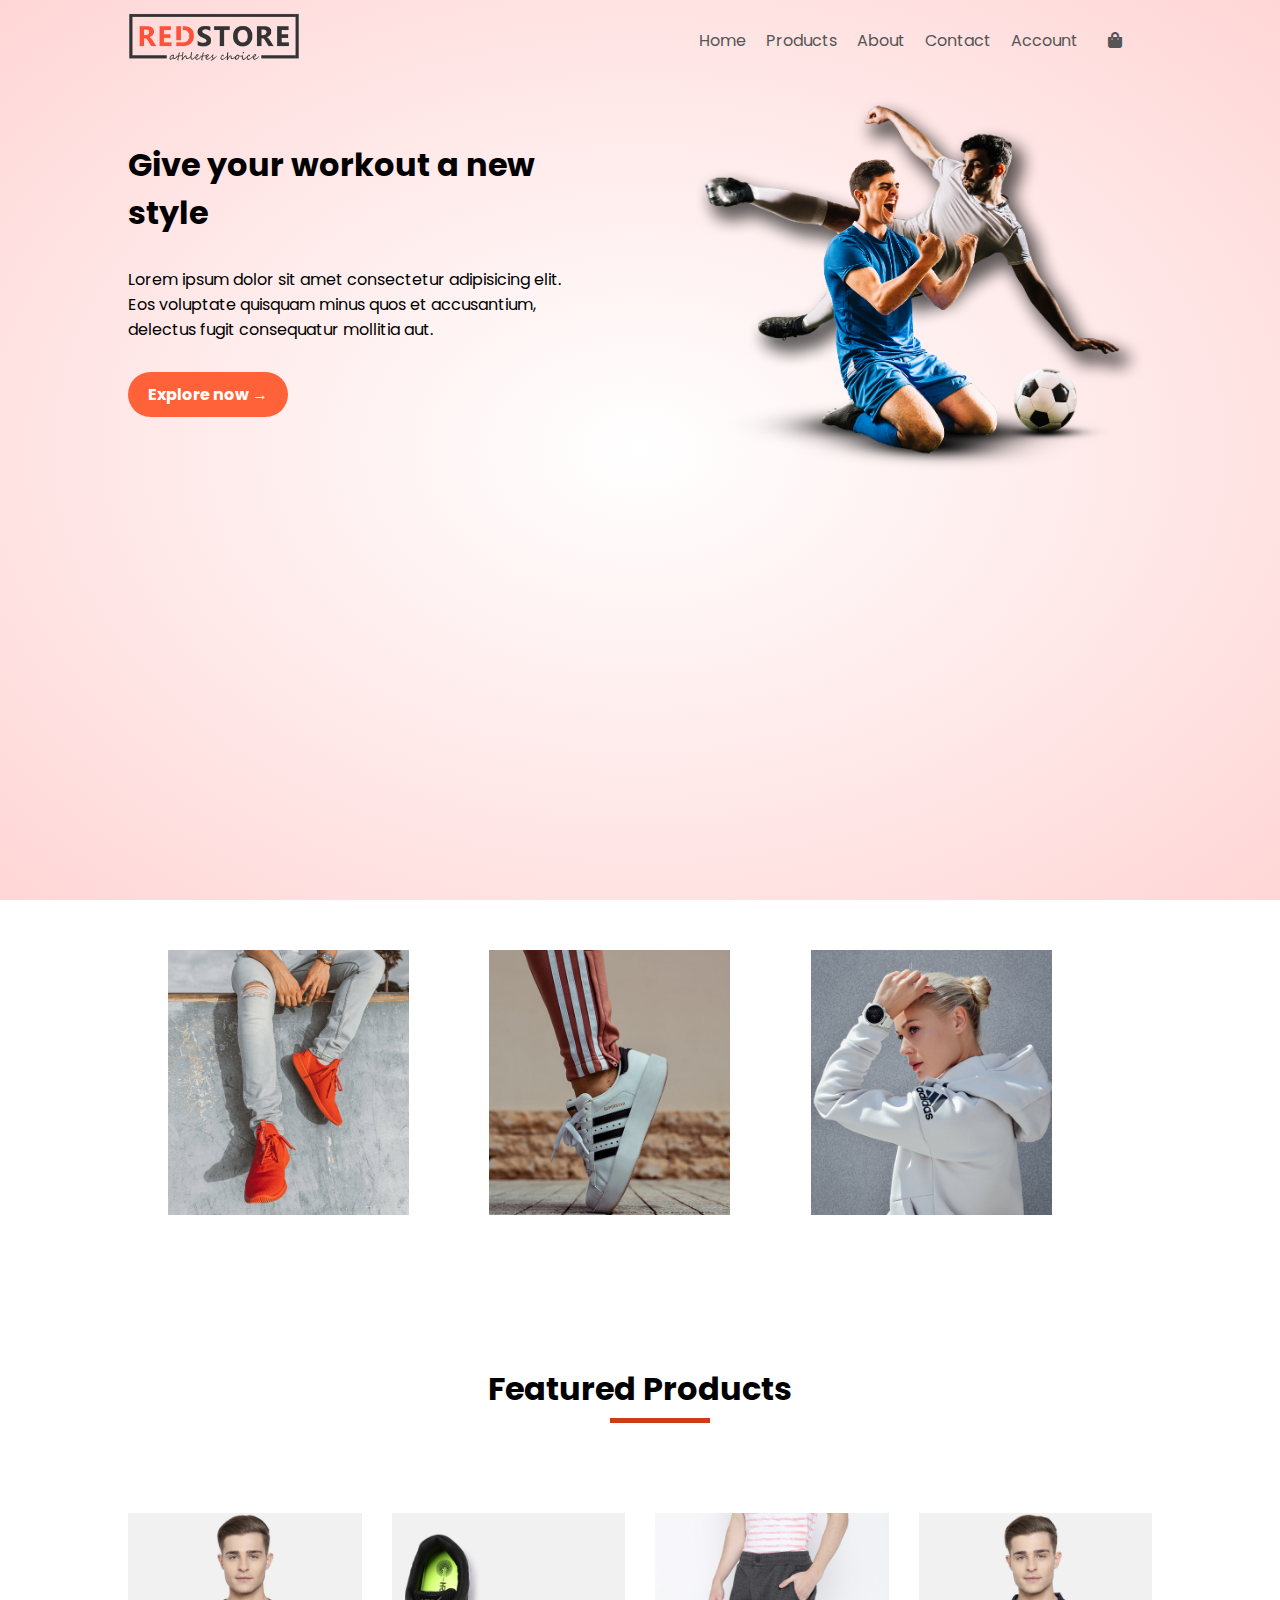
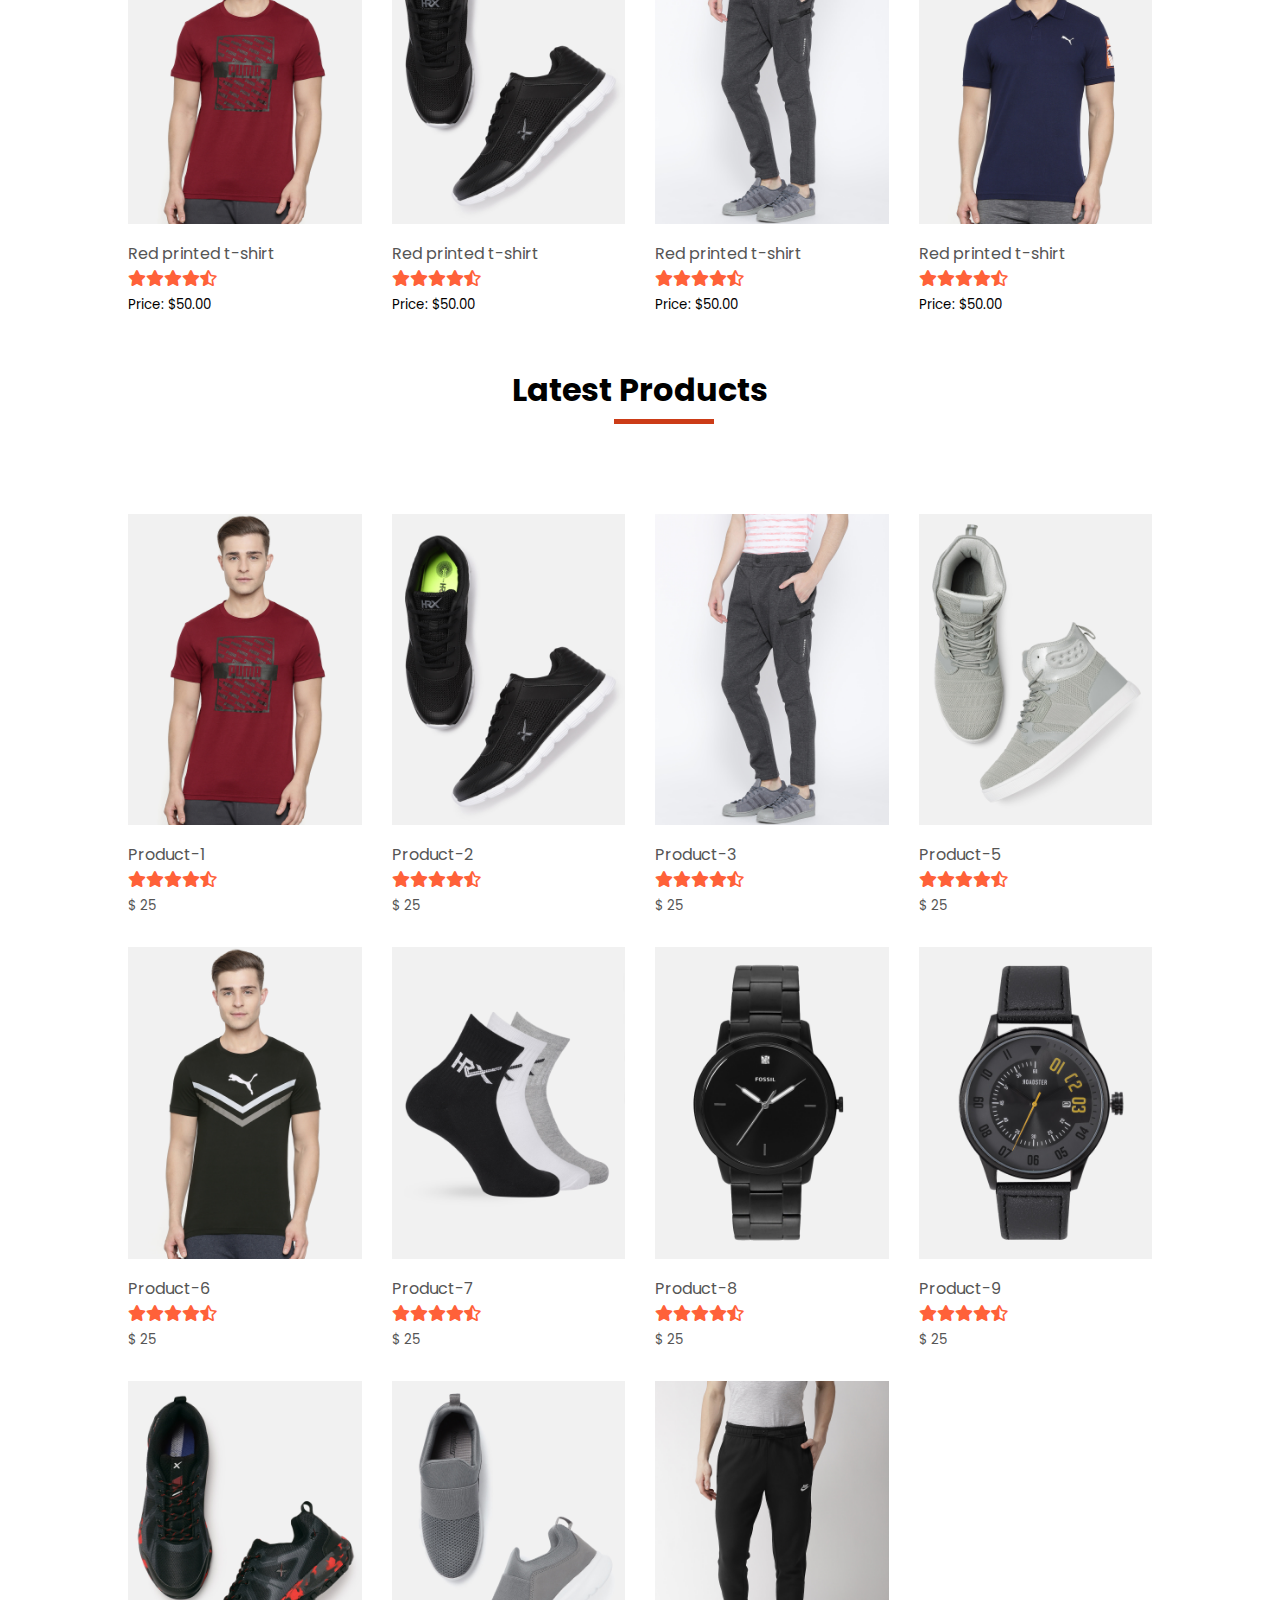
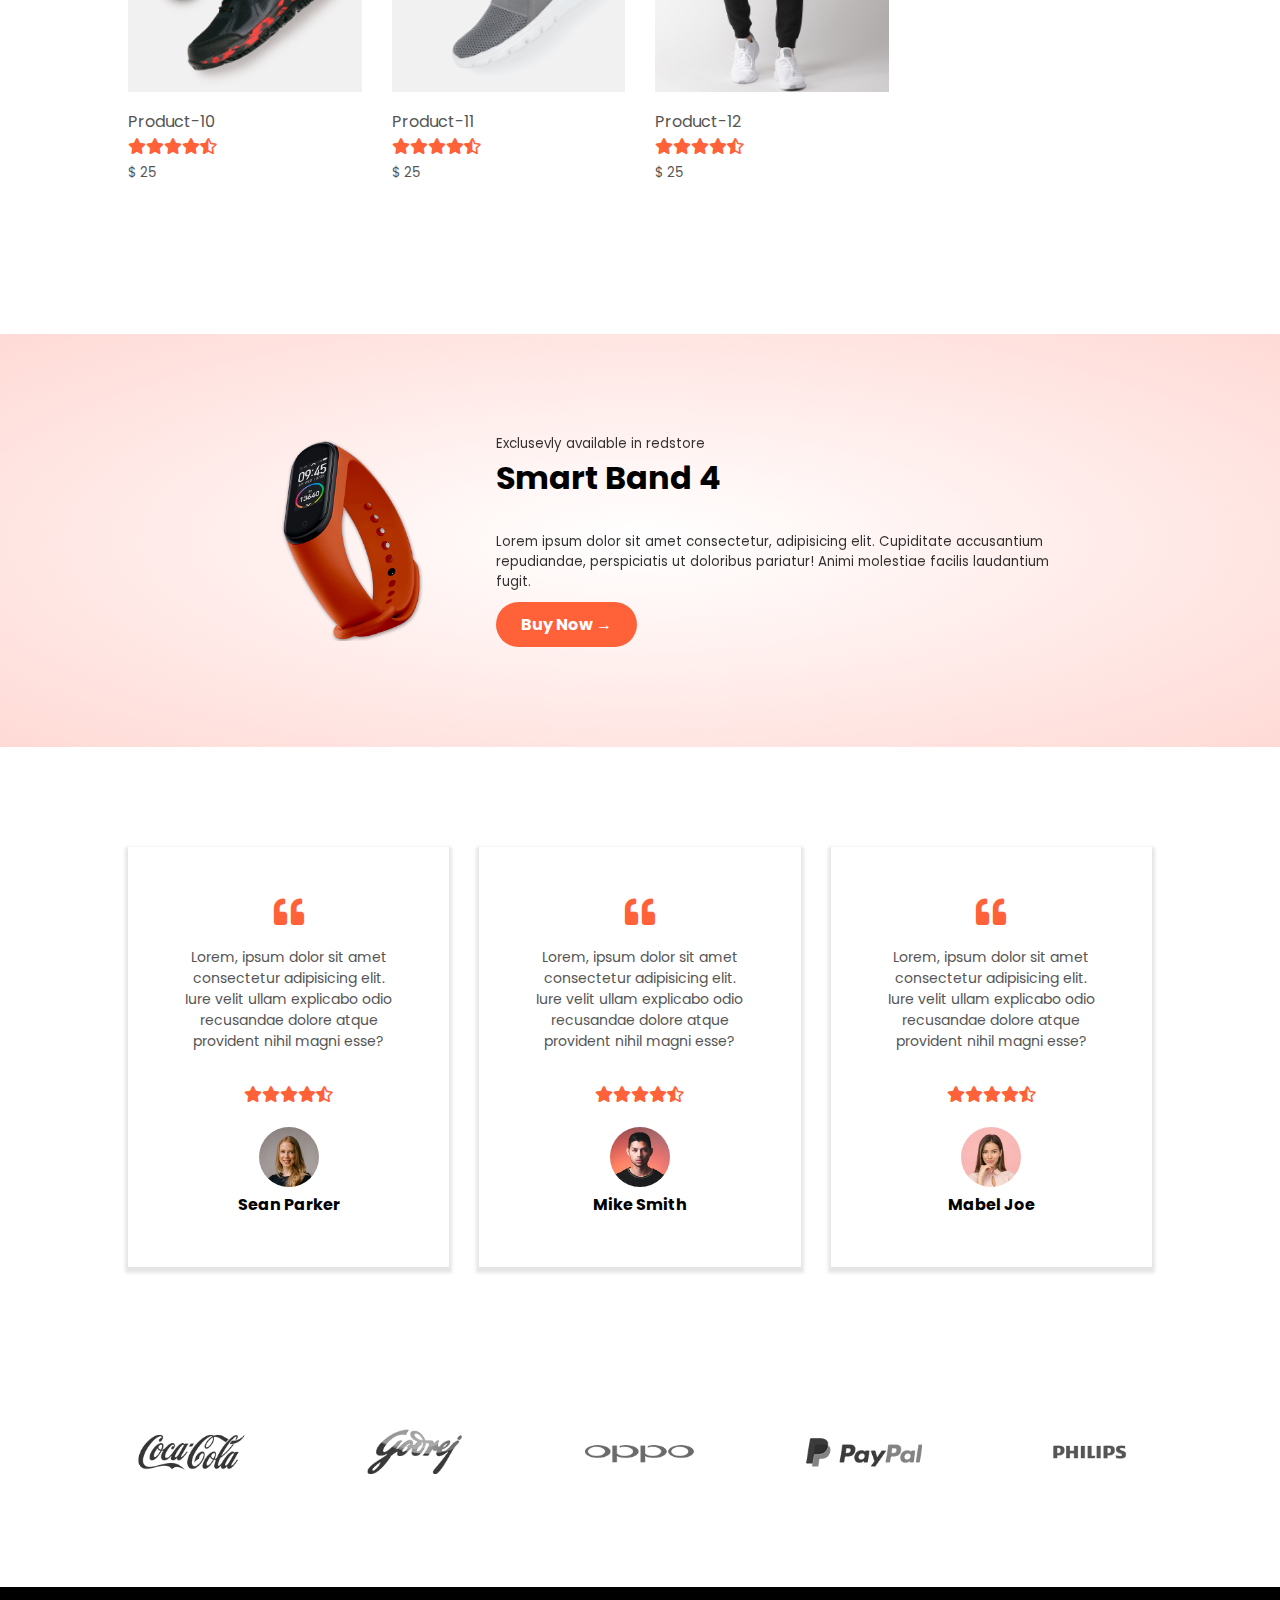
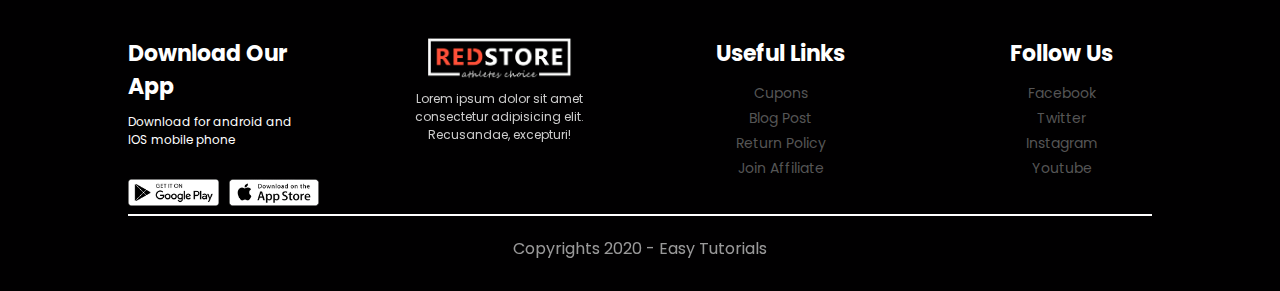
<file: index.html>
<!DOCTYPE html>
<html lang="en">
<head>
    <meta charset="UTF-8">
    <meta name="viewport" content="width=device-width, initial-scale=1.0">
    <link rel="stylesheet" href="css/all.css">
    <link rel="stylesheet" href="style.css">
    <title>E-commerce | Home</title>
</head>
<body>
    <div class="header">
        <nav>
            <div class="nav-container">
            <a href="index.html">
                <img src="images/logo.png" alt="">
            </a>
                <div class="links-container">
                    <ul>
                        <li> <a href="index.html">home</a> </li>
                        <li> <a href="products.html">products</a> </li>
                        <li> <a href="">about</a> </li>
                        <li> <a href="">contact</a> </li>
                        <li> <a href="account.html">account</a> </li>
                    </ul>
                    <a href="cart.html"><i class="fas fa-shopping-bag"></i></a>
                    <a href="#"><i class="fas fa-bars menu"></i></a>
                </div>
            </div>
        </nav>
        <div class="container">
           
            <div class="row">
                <div class="col-2">
                    <h1>Give your workout a new style</h1>
                    <p>Lorem ipsum dolor sit amet consectetur adipisicing elit. Eos voluptate quisquam minus quos et accusantium, delectus fugit consequatur mollitia aut.</p>
                    <a href="" type="button" class="btn">Explore now &#x2192;</a>
                </div>
               
                <div class="col-2">
                    <img src="images/image1.png" alt="">
                </div>
            </div>
        </div>
    </div>
    <div class="images">
        <div class="container">
            <img src="images/category-1.jpg" alt="">
            <img src="images/category-2.jpg" alt="">
            <img src="images/category-3.jpg" alt="">
        </div>
    </div>
    <div class="products">
        <h1 class="title">featured products</h1>
        <div class="row">

            <div class="col-4">
                <img src="images/product-1.jpg" alt="">
                <h4>Red printed t-shirt</h4>
                <div class="rate">
                    <i class="fas fa-star"></i><i class="fas fa-star"></i><i class="fas fa-star"></i><i class="fas fa-star"></i><i class="fas fa-star-half-alt"></i>
                </div>
                <small>Price: $50.00</small>
            </div>
            <div class="col-4">
                <img src="images/product-2.jpg" alt="">
                <h4>Red printed t-shirt</h4>
                <div class="rate">
                    <i class="fas fa-star"></i><i class="fas fa-star"></i><i class="fas fa-star"></i><i class="fas fa-star"></i><i
                        class="fas fa-star-half-alt"></i>
                </div>
                <small>Price: $50.00</small>
            </div>
            <div class="col-4">
                <img src="images/product-3.jpg" alt="">
                <h4>Red printed t-shirt</h4>
                <div class="rate">
                    <i class="fas fa-star"></i><i class="fas fa-star"></i><i class="fas fa-star"></i><i class="fas fa-star"></i><i
                        class="fas fa-star-half-alt"></i>
                </div>
                <small>Price: $50.00</small>
            </div>
            <div class="col-4">
                <img src="images/product-4.jpg" alt="">
                <h4>Red printed t-shirt</h4>
                <div class="rate">
                    <i class="fas fa-star"></i><i class="fas fa-star"></i><i class="fas fa-star"></i><i class="fas fa-star"></i><i
                        class="fas fa-star-half-alt"></i>
                </div>
                <small>Price: $50.00</small>
            </div>
        </div>
    </div>

    <div class="latest-products">
        <h1 class="title">latest products</h1>
        <div class="row">
           
        </div>
    </div>

    <div class="smart-watch">
        <div class="container">
            <div class="col-2">
                <img src="images/exclusive.png" alt="">
            </div>
            <div class="col-2">
                <small>Exclusevly available in redstore</small>
                <h1>smart band 4</h1>
                <small>Lorem ipsum dolor sit amet consectetur, adipisicing elit. Cupiditate accusantium repudiandae, perspiciatis ut doloribus pariatur! Animi molestiae facilis laudantium fugit.</small>
                <a href="#" type="button" class="btn">buy now &#x2192;</a>
            </div>
        </div>
    </div>
    <div class="testimonials">
        <div class="row">
            <div class="col-3">
                <i class="fas fa-quote-left"></i>
                <p>Lorem, ipsum dolor sit amet consectetur adipisicing elit. Iure velit ullam explicabo odio recusandae dolore atque provident nihil magni esse?</p>
                <div class="rate">
                    <i class="fas fa-star"></i><i class="fas fa-star"></i><i class="fas fa-star"></i><i class="fas fa-star"></i><i
                        class="fas fa-star-half-alt"></i>
                </div>
                <img src="images/user-1.png" alt="">
                <h4>Sean Parker</h4>
            </div>
            <div class="col-3">
                <i class="fas fa-quote-left"></i>
                <p>Lorem, ipsum dolor sit amet consectetur adipisicing elit. Iure velit ullam explicabo odio recusandae dolore atque
                    provident nihil magni esse?</p>
                <div class="rate">
                    <i class="fas fa-star"></i><i class="fas fa-star"></i><i class="fas fa-star"></i><i class="fas fa-star"></i><i
                        class="fas fa-star-half-alt"></i>
                </div>
                <img src="images/user-2.png" alt="">
                <h4>Mike Smith</h4>
            </div>
            <div class="col-3">
                <i class="fas fa-quote-left"></i>
                <p>Lorem, ipsum dolor sit amet consectetur adipisicing elit. Iure velit ullam explicabo odio recusandae dolore atque
                    provident nihil magni esse?</p>
                <div class="rate">
                    <i class="fas fa-star"></i><i class="fas fa-star"></i><i class="fas fa-star"></i><i class="fas fa-star"></i><i
                        class="fas fa-star-half-alt"></i>
                </div>
                <img src="images/user-3.png" alt="">
                <h4>Mabel Joe</h4>
            </div>
        </div>
    </div>
    <div class="supporters">
        <div class="row">
            <img src="images/logo-coca-cola.png" alt="">
            <img src="images/logo-godrej.png" alt="">
            <img src="images/logo-oppo.png" alt="">
            <img src="images/logo-paypal.png" alt="">
            <img src="images/logo-philips.png" alt="">
        </div>
    </div>
    <footer>
        <div class="row">
            <div class="col-4-footer">
                <h4>Download our app</h4>
                <p>Download for android and IOS mobile phone</p>
                <div class="img">
                    <img src="images/play-store.png" alt="">
                    <img src="images/app-store.png" alt="">
                </div>
            </div>
            <div class="col-4-footer">
                <img src="images/logo-white.png" alt="">
                <p>
                    Lorem ipsum dolor sit amet consectetur adipisicing elit. Recusandae, excepturi!
                </p>
            </div>
            <div class="col-4-footer">
                <h4>
                    useful links
                </h4>
                <ul>
                    <li><a href="#">Cupons</a></li>
                    <li><a href="#">blog post</a></li>
                    <li><a href="#">return policy</a></li>
                    <li><a href="#">join affiliate</a></li>
                </ul>
            </div>
            <div class="col-4-footer">
                <h4>follow us</h4>
                <ul>
                    <li><a href="#">Facebook</a></li>
                    <li><a href="#">twitter</a></li>
                    <li><a href="#">instagram</a></li>
                    <li><a href="#">youtube</a></li>

                </ul>
            </div>
        </div>
        <p class="rights">copyrights 2020 - easy tutorials </p>
    </footer>
    <script src="jquery-3.5.1.min.js"></script>
    <script src="script.js"></script>
    

</body>
</html>
</file>
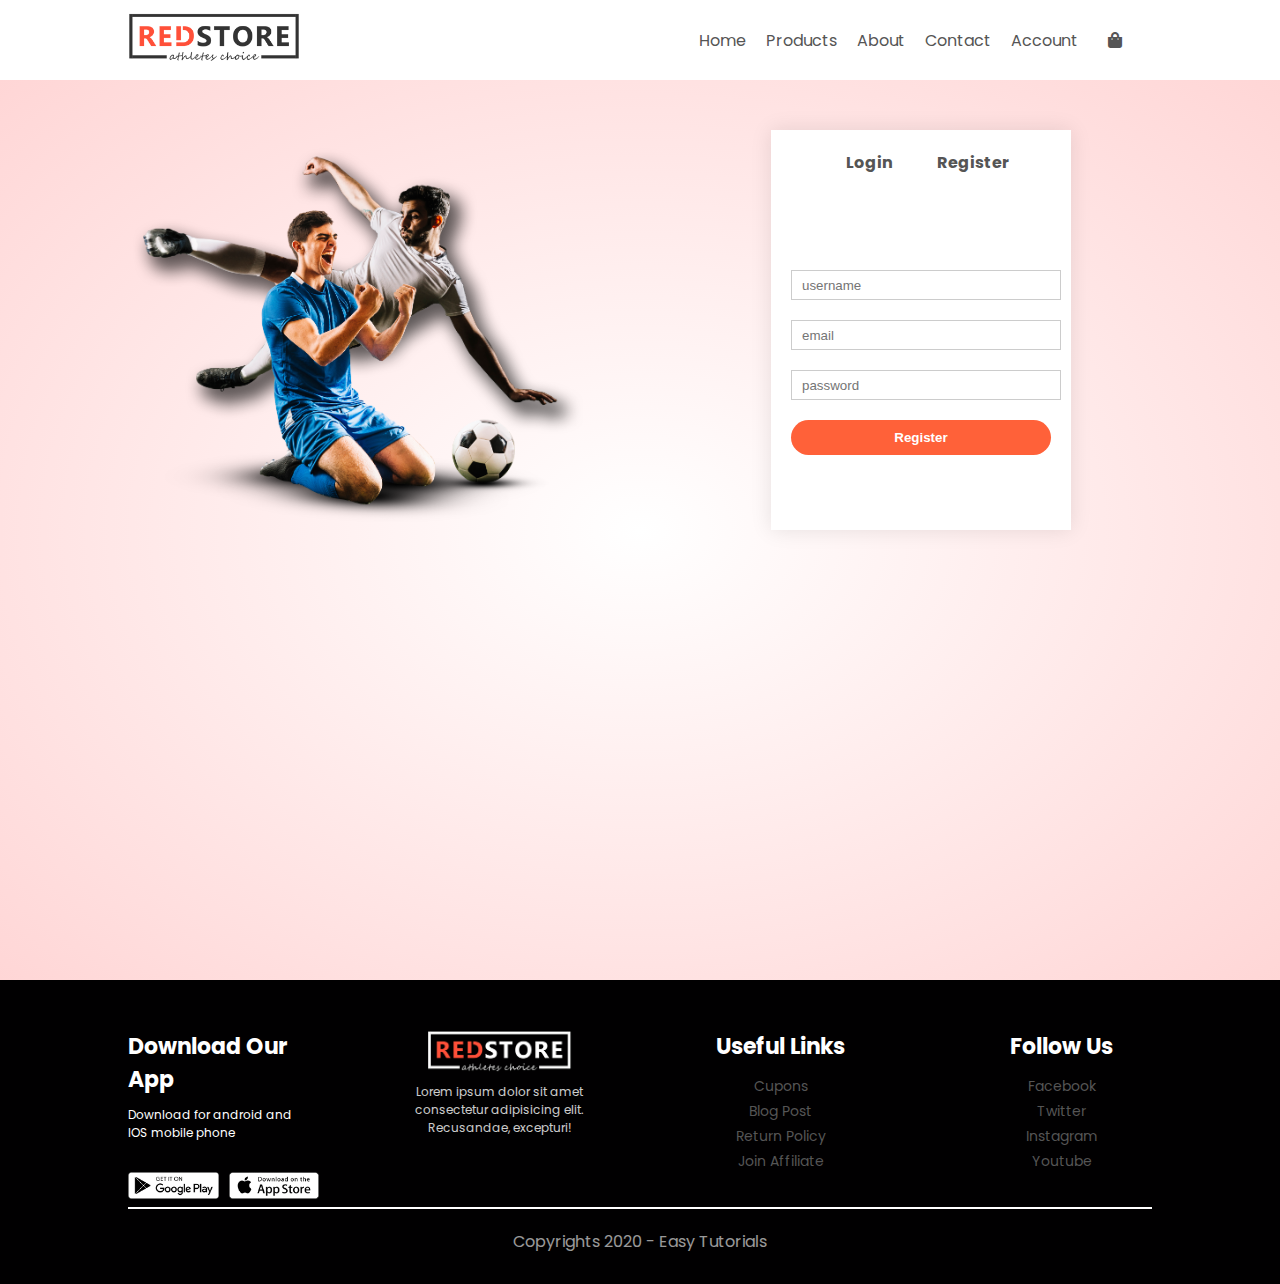
<file: account.html>
<!DOCTYPE html>
<html lang="en">

<head>
    <meta charset="UTF-8">
    <meta name="viewport" content="width=device-width, initial-scale=1.0">
    <link rel="stylesheet" href="css/all.css">
    <link rel="stylesheet" href="style.css">
    <title>E-commerce | Home</title>
</head>

<body>

    <nav>
        <div class="nav-container">
            <a href="index.html">
            <img src="images/logo.png" alt="">
            </a>
            <div class="links-container">
                <ul>
                    <li> <a href="index.html">home</a> </li>
                    <li> <a href="products.html">products</a> </li>
                    <li> <a href="">about</a> </li>
                    <li> <a href="">contact</a> </li>
                    <li> <a href="account.html">account</a> </li>
                </ul>
                <a href="cart.html"><i class="fas fa-shopping-bag"></i></a>
                <a href="#"><i class="fas fa-bars menu"></i></a>
            </div>
        </div>
    </nav>

<div class="account-page">
    <div class="container">
        <div class="row">
            <div class="col-2">
                <img src="images/image1.png">
            </div>
            <div class="col-2">
                <div class="form-container">
                    <div class="form-btn">
                        <span id="login-btn">Login</span>
                        <span id="register-btn">Register</span>
                    </div>
                    <form id="login">
                        <input type="text" placeholder="username">
                        <input type="password" placeholder="password">
                        <button type="submit" class="btn">Login</button>
                        <a href="#">forgot password</a>
                    </form>
                    <form id="register">
                        <input type="text" placeholder="username">
                        <input type="email" placeholder="email">
                        <input type="password" placeholder="password">
                        <button type="submit" class="btn">Register</button>
                    </form>
                </div>
            </div>
        </div>
    </div>
</div>



    <footer>
        <div class="row">
            <div class="col-4-footer">
                <h4>Download our app</h4>
                <p>Download for android and IOS mobile phone</p>
                <div class="img">
                    <img src="images/play-store.png" alt="">
                    <img src="images/app-store.png" alt="">
                </div>
            </div>
            <div class="col-4-footer">
                <img src="images/logo-white.png" alt="">
                <p>
                    Lorem ipsum dolor sit amet consectetur adipisicing elit. Recusandae, excepturi!
                </p>
            </div>
            <div class="col-4-footer">
                <h4>
                    useful links
                </h4>
                <ul>
                    <li><a href="#">Cupons</a></li>
                    <li><a href="#">blog post</a></li>
                    <li><a href="#">return policy</a></li>
                    <li><a href="#">join affiliate</a></li>
                </ul>
            </div>
            <div class="col-4-footer">
                <h4>follow us</h4>
                <ul>
                    <li><a href="#">Facebook</a></li>
                    <li><a href="#">twitter</a></li>
                    <li><a href="#">instagram</a></li>
                    <li><a href="#">youtube</a></li>

                </ul>
            </div>
        </div>
        <p class="rights">copyrights 2020 - easy tutorials </p>
    </footer>
    <script src="jquery-3.5.1.min.js"></script>
    <script src="script-3.js"></script>
    <script src="script.js"></script>

</body>
</file>
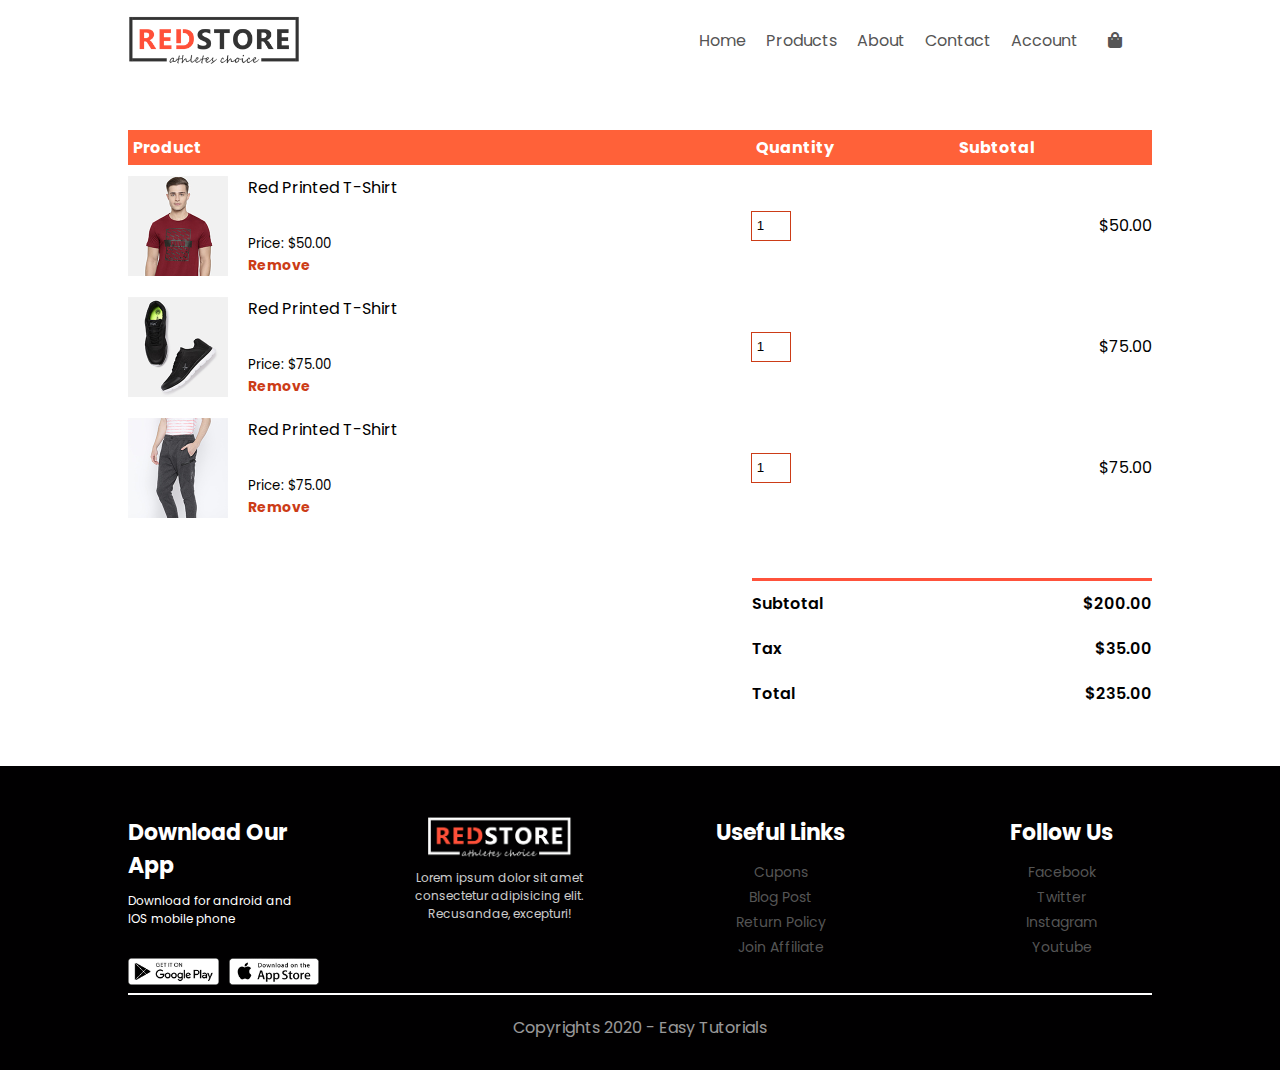
<file: cart.html>
<!DOCTYPE html>
<html lang="en">

<head>
    <meta charset="UTF-8">
    <meta name="viewport" content="width=device-width, initial-scale=1.0">
    <link rel="stylesheet" href="css/all.css">
    <link rel="stylesheet" href="style.css">
    <title>E-commerce | Home</title>
</head>

<body>
    
<nav>
    <div class="nav-container">
        <img src="images/logo.png" alt="">
        <div class="links-container">
            <ul>
                <li> <a href="index.html">home</a> </li>
                <li> <a href="products.html">products</a> </li>
                <li> <a href="">about</a> </li>
                <li> <a href="">contact</a> </li>
                <li> <a href="account.html">account</a> </li>
            </ul>
            <a href="cart.html"><i class="fas fa-shopping-bag"></i></a>
            <a href="#"><i class="fas fa-bars menu"></i></a>
        </div>
    </div>
</nav>

    <div class="table-container">

   
        <table>
            <tr>
                <th>product</th>
                <th>quantity</th>
                <th>subtotal</th>
            </tr>
            <tr>
                <td>
                    <div class="product-info">
                        <img src="images/buy-1.jpg" alt="">
                        <div>
                            <p>red printed t-shirt</p>
                            <small>price: $50.00</small>
                            <a href="#">remove</a>
                        </div>
                    </div>
                </td>
                <td> <input type="number" value="1" min="1"> </td>
                <td>$50.00</td>
            </tr>
            <tr>
                <td>
                    <div class="product-info">
                        <img src="images/buy-2.jpg" alt="">
                        <div>
                            <p>red printed t-shirt</p>
                            <small>price: $75.00</small>
                            <a href="#">remove</a>
                        </div>
                    </div>
                </td>
                <td> <input type="number" value="1" min="1"> </td>
                <td>$75.00</td>
            </tr>
            <tr>
                <td>
                    <div class="product-info">
                        <img src="images/buy-3.jpg" alt="">
                        <div>
                            <p>red printed t-shirt</p>
                            <small>price: $75.00</small>
                            <a href="#">remove</a>
                        </div>
                    </div>
                </td>
                <td> <input type="number" value="1" min="1"> </td>
                <td>$75.00</td>
            </tr>
        </table>
    </div>
    <div class="table-price">
        <table>
            <tr>
                <td>Subtotal</td>
                <td>$200.00</td>
            </tr>
            <tr>
                <td>tax</td>
                <td>$35.00</td>
            </tr>
            <tr>
                <td>Total</td>
                <td>$235.00</td>
            </tr>
        </table>
    </div>

        <footer>
            <div class="row">
                <div class="col-4-footer">
                    <h4>Download our app</h4>
                    <p>Download for android and IOS mobile phone</p>
                    <div class="img">
                        <img src="images/play-store.png" alt="">
                        <img src="images/app-store.png" alt="">
                    </div>
                </div>
                <div class="col-4-footer">
                    <img src="images/logo-white.png" alt="">
                    <p>
                        Lorem ipsum dolor sit amet consectetur adipisicing elit. Recusandae, excepturi!
                    </p>
                </div>
                <div class="col-4-footer">
                    <h4>
                        useful links
                    </h4>
                    <ul>
                        <li><a href="#">Cupons</a></li>
                        <li><a href="#">blog post</a></li>
                        <li><a href="#">return policy</a></li>
                        <li><a href="#">join affiliate</a></li>
                    </ul>
                </div>
                <div class="col-4-footer">
                    <h4>follow us</h4>
                    <ul>
                        <li><a href="#">Facebook</a></li>
                        <li><a href="#">twitter</a></li>
                        <li><a href="#">instagram</a></li>
                        <li><a href="#">youtube</a></li>

                    </ul>
                </div>
            </div>
            <p class="rights">copyrights 2020 - easy tutorials </p>
        </footer>
        <script src="jquery-3.5.1.min.js"></script>
        <script src="script-2.js"></script>
</body>
</file>
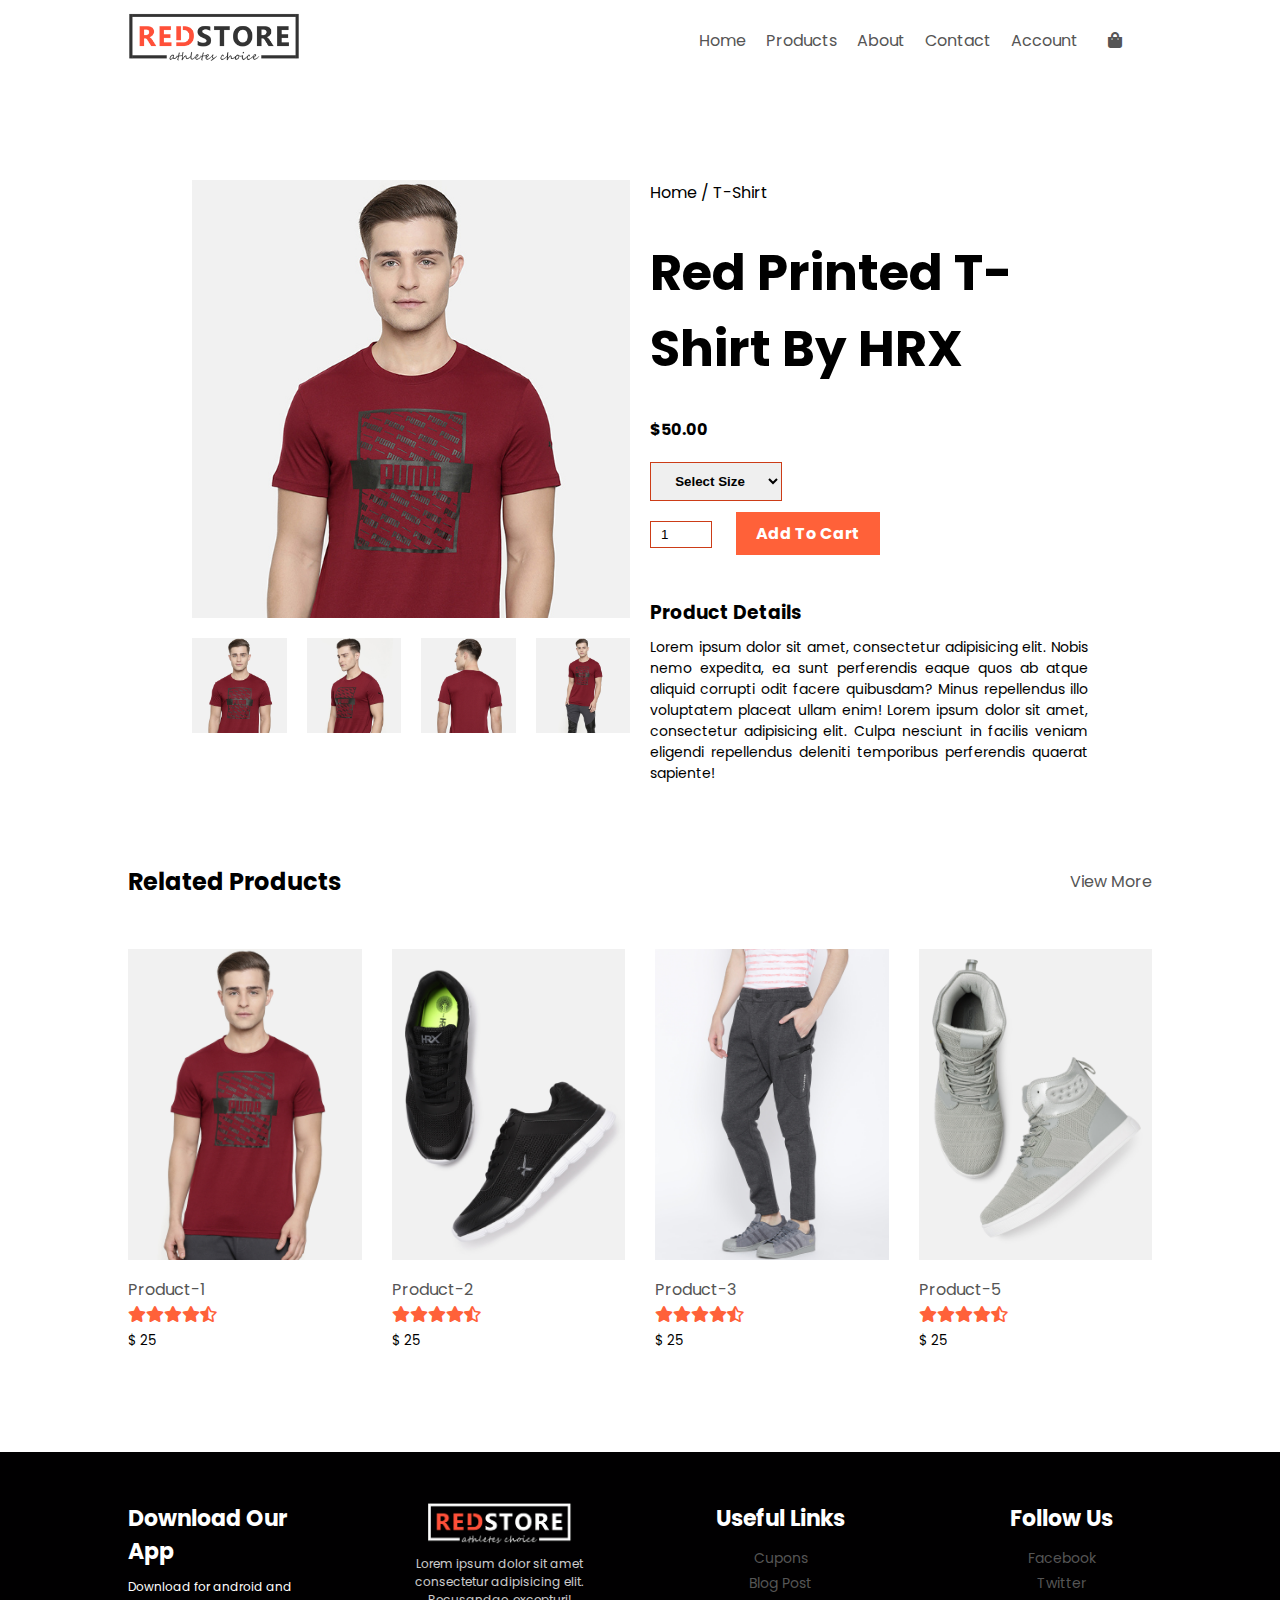
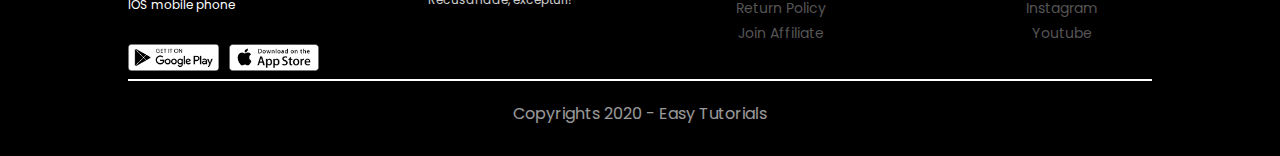
<file: product-details.html>
<!DOCTYPE html>
<html lang="en">

<head>
    <meta charset="UTF-8">
    <meta name="viewport" content="width=device-width, initial-scale=1.0">
    <link rel="stylesheet" href="css/all.css">
    <link rel="stylesheet" href="style.css">
    <title>E-commerce | Home</title>
</head>

<body>
    <nav>
        <div class="nav-container">
        <a href="index.html">
            <img src="images/logo.png" alt="">
        </a>
            <div class="links-container">
                <ul>
                    <li> <a href="index.html">home</a> </li>
                    <li> <a href="products.html">products</a> </li>
                    <li> <a href="">about</a> </li>
                    <li> <a href="">contact</a> </li>
                    <li> <a href="account.html">account</a> </li>
                </ul>
                <a href="cart.html"><i class="fas fa-shopping-bag"></i></a>
                <a href="#"><i class="fas fa-bars menu"></i></a>
            </div>
        </div>
    </nav>

        <div class="item-details">
            <div class="row">
            <div class="col-2">
                <img src="images/gallery-1.jpg"  id="product-img">
                <div class="small-img-row">
                    <div class="small-img-col">
                        <img src="images/gallery-1.jpg" class="small-img">
                    </div>
                    <div class="small-img-col">
                        <img src="images/gallery-2.jpg" class="small-img">
                    </div>
                    <div class="small-img-col">
                        <img src="images/gallery-3.jpg"class="small-img">
                    </div>
                    <div class="small-img-col">
                        <img src="images/gallery-4.jpg"class="small-img">
                    </div>
                </div>
            </div>
            <div class="col-2">
                <p>home / t-shirt</p>
                <h1>red printed t-shirt by HRX</h1>
                <h4>$50.00</h4>
                <select>
                    <option>select size</option>
                    <option>XXL</option>
                    <option>XL</option>
                    <option>Large</option>
                    <option>Medium</option>
                    <option>small</option>
                </select>
                <div>
                <input type="number" value="1" min="1" max="5">
                <a href="#" type="button" class="btn">add to cart</a>
                </div>
                <h3>product details</h3>
                <p>
                    Lorem ipsum dolor sit amet, consectetur adipisicing elit. Nobis nemo expedita, ea sunt perferendis eaque quos ab atque aliquid corrupti odit facere quibusdam? Minus repellendus illo voluptatem placeat ullam enim!
                    Lorem ipsum dolor sit amet, consectetur adipisicing elit. Culpa nesciunt in facilis veniam eligendi repellendus deleniti temporibus perferendis quaerat sapiente!
                </p>
            </div>
            </div>
        
        </div>
        <div class="latest-products">
            <div class="row-2">
                <h4>related products</h4>
                <a href="#">view more</a>
            </div>
            <div class="row">

            </div>
        </div>


        <footer>
            <div class="row">
                <div class="col-4-footer">
                    <h4>Download our app</h4>
                    <p>Download for android and IOS mobile phone</p>
                    <div class="img">
                        <img src="images/play-store.png" alt="">
                        <img src="images/app-store.png" alt="">
                    </div>
                </div>
                <div class="col-4-footer">
                    <img src="images/logo-white.png" alt="">
                    <p>
                        Lorem ipsum dolor sit amet consectetur adipisicing elit. Recusandae, excepturi!
                    </p>
                </div>
                <div class="col-4-footer">
                    <h4>
                        useful links
                    </h4>
                    <ul>
                        <li><a href="#">Cupons</a></li>
                        <li><a href="#">blog post</a></li>
                        <li><a href="#">return policy</a></li>
                        <li><a href="#">join affiliate</a></li>
                    </ul>
                </div>
                <div class="col-4-footer">
                    <h4>follow us</h4>
                    <ul>
                        <li><a href="#">Facebook</a></li>
                        <li><a href="#">twitter</a></li>
                        <li><a href="#">instagram</a></li>
                        <li><a href="#">youtube</a></li>

                    </ul>
                </div>
            </div>
            <p class="rights">copyrights 2020 - easy tutorials </p>
        </footer>
    <script src="jquery-3.5.1.min.js"></script>
    <script src="script-2.js"></script>

</body>
</file>
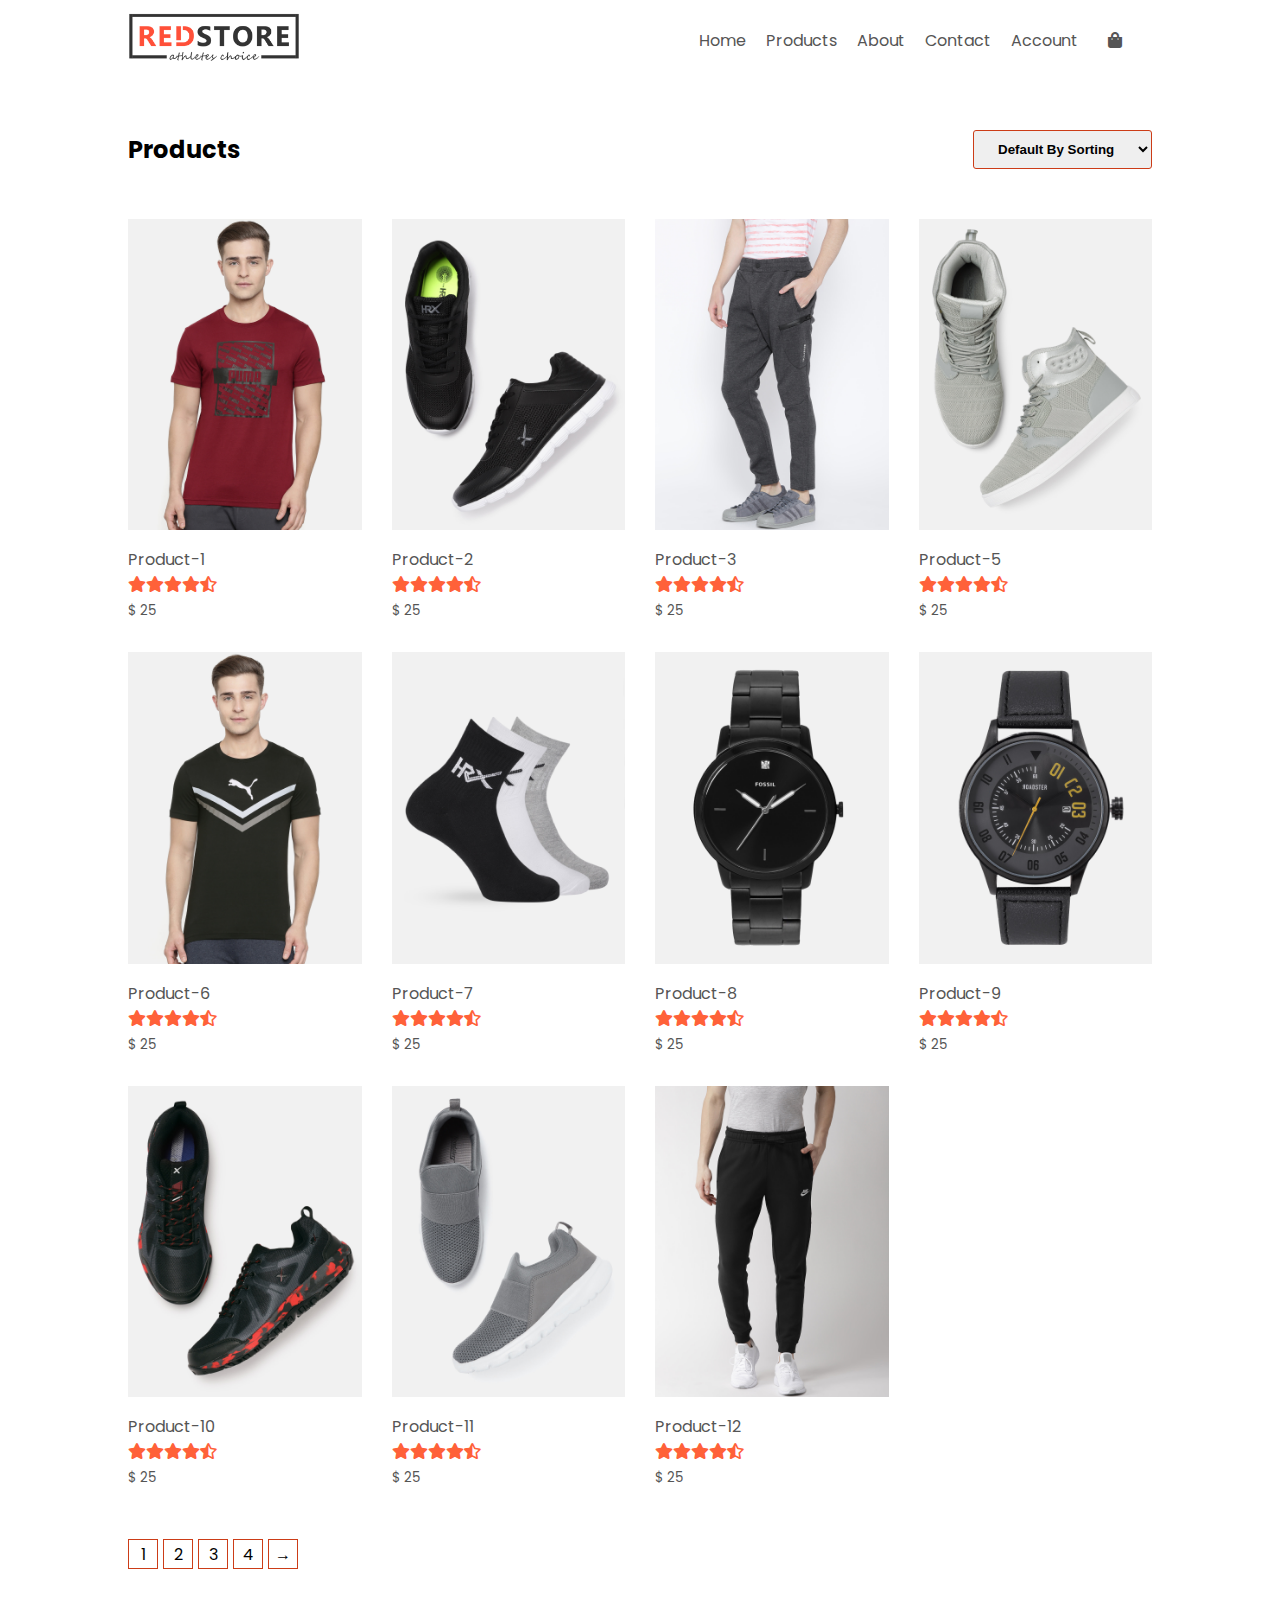
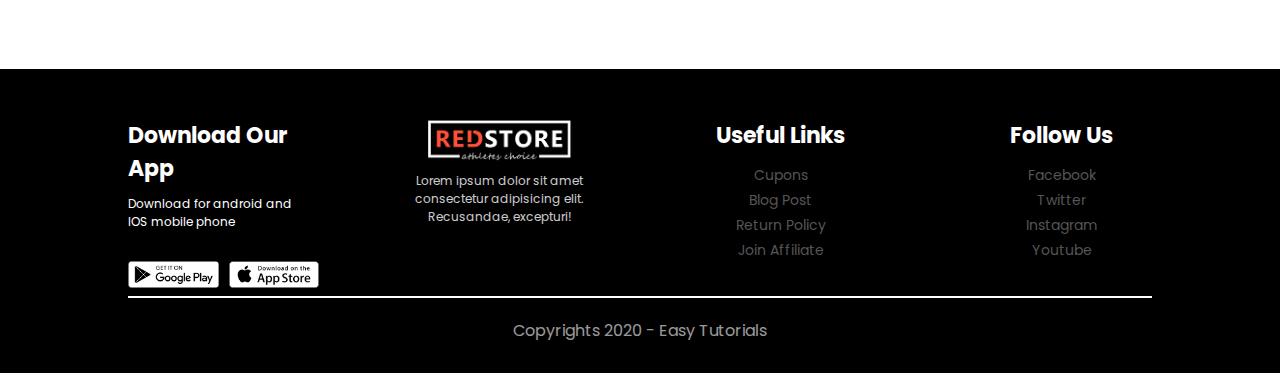
<file: products.html>
<!DOCTYPE html>
<html lang="en">

<head>
    <meta charset="UTF-8">
    <meta name="viewport" content="width=device-width, initial-scale=1.0">
    <link rel="stylesheet" href="css/all.css">
    <link rel="stylesheet" href="style.css">
    <title>E-commerce | Home</title>
</head>

<body>
        <div class="container">
            <nav>
                <div class="nav-container">
            <a href="index.html">
                <img src="images/logo.png" alt="">
            </a>
                <div class="links-container">
                    <ul>
                        <li> <a href="index.html">home</a> </li>
                        <li> <a href="products.html">products</a> </li>
                        <li> <a href="">about</a> </li>
                        <li> <a href="">contact</a> </li>
                        <li> <a href="account.html">account</a> </li>
                    </ul>
                    <a href="cart.html"><i class="fas fa-shopping-bag"></i></a>
                    <a href="#"><i class="fas fa-bars menu"></i></a>
            </div>
            </nav>

            <div class="latest-products">
               <div class="row-2">
                   <h4>Products</h4>
                   <select name="" id="categories">
                       <option> Default by sorting</option>
                       <option >sort by price </option>
                       <option >sort by popularity</option>
                       <option >sort by rating</option>
                       <option >sort by sale</option>
                   </select>
               </div>
                <div class="row">
                    
                </div>
                <div class="btns">
                    <span>1</span>
                    <span>2</span>
                    <span>3</span>
                    <span>4</span>
                    <span>&#x2192;</span>
                </div>
            </div>


            <footer>
                <div class="row">
                    <div class="col-4-footer">
                        <h4>Download our app</h4>
                        <p>Download for android and IOS mobile phone</p>
                        <div class="img">
                            <img src="images/play-store.png" alt="">
                            <img src="images/app-store.png" alt="">
                        </div>
                    </div>
                    <div class="col-4-footer">
                        <img src="images/logo-white.png" alt="">
                        <p>
                            Lorem ipsum dolor sit amet consectetur adipisicing elit. Recusandae, excepturi!
                        </p>
                    </div>
                    <div class="col-4-footer">
                        <h4>
                            useful links
                        </h4>
                        <ul>
                            <li><a href="#">Cupons</a></li>
                            <li><a href="#">blog post</a></li>
                            <li><a href="#">return policy</a></li>
                            <li><a href="#">join affiliate</a></li>
                        </ul>
                    </div>
                    <div class="col-4-footer">
                        <h4>follow us</h4>
                        <ul>
                            <li><a href="#">Facebook</a></li>
                            <li><a href="#">twitter</a></li>
                            <li><a href="#">instagram</a></li>
                            <li><a href="#">youtube</a></li>
            
                        </ul>
                    </div>
                </div>
                <p class="rights">copyrights 2020 - easy tutorials </p>
            </footer>
    <script src="jquery-3.5.1.min.js"></script>
    <script src="script.js"></script>

</body>
</file>
<file: style.css>
@import url('https://fonts.googleapis.com/css2?family=Poppins:ital,wght@0,100;0,200;0,300;0,400;0,500;0,600;0,700;0,800;0,900;1,100;1,200;1,300;1,400;1,500;1,600;1,700;1,800;1,900&display=swap');
*{
    padding: 0;
    margin: 0;
    box-sizing: border-box;
}
body{
    font-family: 'Poppins', sans-serif;
}
img{
    width: 100%;
}
a{
    text-decoration: none;
    color: #555;
}
ul{
    list-style: none;
}
.header{
    height: 100vh;
    width: 100%;
    background: radial-gradient(#fff, #ffd6d6);
    overflow: hidden;
}
.header .container{
    width: 80%;
    margin: auto;
}
.nav-products{
    width: 80vw;
    display: flex;
    justify-content: space-between;
    align-items: center;
    margin: auto;
}
nav{
    width: 100%;
    margin: auto;
    transition: all 0.3s ease-in-out;
    height: 80px;
}
.fixed-nav{
    position: fixed;
    top: 0;
    left: 0;
    right: 0;
    background-color: #fff;
    box-shadow: 0 3px 3px rgba(0, 0, 0, 0.1);
    z-index: 20;
}
nav .nav-container{
    height: 80px;
    display: flex;
    justify-content: space-between;
    align-items: center;
    z-index: 20;
    width: 80%;
    margin: auto;
}
nav ul{
    display: flex;
    gap: 20px;
    list-style: none;
    align-items: right;
    text-transform: capitalize;
}
nav img{
    height: 50px;
    width: auto;
}
li#cart i{
    font-size: 20px;
}
li a{
    transition: color 0.2s ease-in-out;
}
li a:hover{
    color: #cc3c17;
}
.menu{
    font-size: 20px;
    margin-left: 10px;
    display: none;
}
.links-container{
    display: flex;
    gap: 30px;
}
.row{
    height: auto;
    display: grid;
    grid-template-columns: 1fr 1fr;
    gap: 100px;
}
.col-2{
    display: flex;
    flex-direction: column;
    justify-content: center;
    align-items: flex-start;
    width: 100%;
}
.col-2 h1, p{
    margin-bottom: 30px;
}
.btn{
    background: #ff6139;
    color: #fff;
    padding: 10px 20px;
    border-radius: 25px;
    font-weight: bold;
}
.btn:hover{
    background: #cc3c17;
}
.images{
    width: 100%;
    height: auto;
    padding: 50px;
}

.images .container{
    width: 80%;
    margin: auto;
    display: grid;
    grid-template-columns: 1fr 1fr 1fr;
    gap: 20px;
    margin-bottom: 100px;
}
.images .container img{
    width: 80%;
}
.products{
    height: auto;
    width: 100%;
    display: flex;
    flex-direction: column;
    justify-content: center;
    align-items: center;
}
.title{
    display: inline-block;
    font-weight: bold;
    text-transform: capitalize;
    margin-bottom: 100px;
    text-align: center;
    position: relative;
    z-index: 0;
}
.title::after{
    content: "";
    width: 100px;
    height: 5px;
    background-color: #cc3c17;
    position: absolute;
    bottom: -10px;
    left: 40%;
}
.products .row{
    width: 80%;
    margin: auto;
    display: grid;
    grid-template-columns: 1fr 1fr 1fr 1fr;
    gap: 30px;
    height: auto;
}
.row .col-4 h4{
    margin-top: 10px;
    color: #555;
    font-weight: normal;
}
.row .col-4 i{
    color: #ff6139;
}
.latest-products{
    width: 100%;
    display: flex;
    flex-direction: column;
    justify-content: center;
    align-items: center;
    padding: 50px 0;
    height: auto;
    box-sizing: border-box;
    margin-bottom: 50px;
    text-transform: capitalize;
}
.latest-products .row{
    width: 80%;
    margin: 0 auto;
    display: grid;
    grid-template-columns: 1fr 1fr 1fr 1fr;
    gap: 30px;
    height: auto;
}
.smart-watch{
    width: 100%;
    height: auto;
    margin-top: 100px;
    background: radial-gradient(#fff, #ffdad6);
    display: flex;
    justify-content: center;
    align-items: center;
    padding: 100px;
}
.smart-watch .container{
    display: grid;
    width: 80%;
    grid-template-columns: 1fr 2fr;
}
.smart-watch .container img{
    width: 80%;
    margin: auto;
}
.smart-watch .col-2 small{
    opacity: 0.8;
}
.smart-watch .col-2 h1{
    text-transform: capitalize;
}
.smart-watch .col-2 .btn{
    text-transform: capitalize;
    padding: 10px 25px;
    margin-top: 10px;
    transition: all 0.1s ease-in-out;
}
.col-4{
    transition: 0.1s ease-in-out;
    cursor: pointer;
}
.col-4:hover{
    transform: translateY(-5px);
}
.testimonials{
    width: 100%;
    height: auto;
    display: flex;
    justify-content: center;
    align-items: center;
    margin-top: 100px;
}
.testimonials .row{
    width: 80%;
    display: grid;
    grid-template-columns: 1fr 1fr 1fr;
    gap: 30px;
}
.testimonials .row .col-3{
    display: flex;
    flex-direction: column;
    align-items: center;
    text-align: center;
    justify-content: center;
    height: 70%;
    padding: 50px;
    box-shadow: 0 3px 3px 3px rgba(0, 0, 0, 0.1);
    height: auto;
}
.testimonials .row .col-3 img{
    height: 60px;
    width: 60px;
    border-radius: 50%;
    margin-bottom: 5px;
    margin-top: 20px;
}
.testimonials .row .col-3 i{
    color: #ff6139;
}
.testimonials .row .col-3 p{
    font-size: 14px;
    color: #555;
}
.fa-quote-left{
    font-size: 30px;
    margin-bottom: 20px;
}
.supporters{
    height: 30vh;
    width: 100%;
    display: flex;
    justify-content: center;
    align-items: center;
    margin-top: 50px;
}
.supporters .row{
    width: 80%;
    display: grid;
    grid-template-columns: repeat(5, 1fr);   
}
.supporters .row img{
      filter: grayscale(100%);
      cursor: pointer;
      transition: all 0.1s ease-in-out;
}
.supporters .row img:hover{
      filter: grayscale(0%);
}
footer{
    background: #010001;
    height: auto;
    width: 100%;
    display: flex;
    flex-direction: column;
    justify-content: center;
    align-items: center;
    margin: 0;
    padding-top: 50px;
    overflow: hidden;
    color: #fff;
}
footer .row{
    height: auto;
    width: 80%;
    display: grid;
    grid-template-columns: repeat(4, 1fr);
    justify-content: center;
    align-items:flex-start;
    position: relative;
}
footer .row::after{
    content: "";
    width: 80vw;
    height: 2px;
    background-color: #fff;
    position: absolute;
    bottom: -10px;
}
footer .row .col-4-footer{
    display: flex;
    flex-direction: column;
    justify-content: center;
    align-items: center;
    text-align: center;
}
footer .row .col-4-footer:first-child{
    align-items: flex-start;
    font-size: 12px;
    text-align: left ;
}
footer .row .col-4-footer:nth-child(2) img{
    width: 80%;
}
footer .row .col-4-footer:nth-child(2) p{
    font-size: 12px;
    text-align: center;
    width: 100%;
    opacity: 0.8;
    margin-top: 10px;
}
footer .row .col-4-footer h4{
    font-size: 22px;
    font-weight: bold;
    margin-bottom: 10px;
    text-transform: capitalize;
}
footer .row .col-4-footer a{
    text-transform: capitalize;
    font-size: 14px;
    text-align: center;
}
footer .row .col-4-footer .img{
    width: 50%;
    display: flex;
    gap: 10px;
}
.rights{
    margin-top: 30px;
    opacity: 0.6;
    text-transform: capitalize;
}
.row-2{
    width: 80%;
    display: flex;
    justify-content: space-between;
    align-items: center;
    margin-bottom: 50px;
}
.row-2 h4{
    font-size: 24px;
}
.row-2 select{
    padding: 10px 20px;
    font-weight: bold;
    text-transform: capitalize;
    border: 1px solid #cc3c17;
    border-radius: 3px;
}
.row-2 select:focus{
    outline: none;
}
.row-2 select option{
    font-weight: bold;
    margin: 5px 10px;
}
.btns{
    width: 80vw;
    margin: auto;
    margin-top: 50px;
    display: flex;
    gap: 5px;
}
.btns span{
    display: inline-block;
    border: 1px solid #cc3c17;
    height: 30px;
    width: 30px;
    line-height: 30px;
    text-align: center;
    cursor: pointer;
    transition: all 0.1s ease-in-out;
}
.btns span:hover{
    background-color: #ff6139;
    color: #fff;
}
.item-details{
    height: auto;
    width: 100%;
}
.item-details .row{
    width: 70%;
    margin: auto;
    margin-top: 100px;
    gap: 20px;
    justify-content: space-between;
    align-items: flex-start;
}
.item-details img #product-img{
    height: 60%;
}
.item-details .row p:first-child{
    text-transform: capitalize;
}
.item-details .row h1{
    font-size: 50px;
    text-transform: capitalize;
}
.item-details .row h4{
    margin-bottom: 20px;
}
.item-details .row select{
    padding: 10px 20px;
    border: 1px solid #cc3c17;
    text-align: center;
    font-weight: 700;
    text-transform: capitalize;
}
.item-details .row select:focus{
    outline: none;
}
.item-details .row select option{
    font-weight: 700;
}
.item-details .row input{
    padding: 5px 10px;
    margin-top: 20px;
    border: 1px solid #cc3c17;
    display: inline-block;
}
.item-details .row input:focus{
    outline: none;
}
.item-details .row .btn{
   border-radius: 0;
   margin-left: 20px;
   text-transform: capitalize;
}
.item-details .row h3{
    margin-top: 50px;
    text-transform: capitalize;
    margin-bottom: 10px;
}
.item-details .row p:last-child{
    text-align: justify;
    font-size: 14px;
}
.small-img-row{
    margin-top: 20px;
    width: 100%;
    display: flex;
    gap: 20px;
    cursor: pointer;
}
.table-container, .table-price{
    width: 80%;
    margin: 50px auto;
}    
table{
    width: 100%;
    border-collapse: collapse;
}
.product-info{
    display: flex;
    flex-wrap: wrap;
    text-transform: capitalize;
    align-items: center;
    gap: 20px;
    
}
.product-info img{
    height: 100px;
    width: auto;
}
table th{
    color: #fff;
    text-align: left;
    background-color: #ff6139;
    padding: 5px;
    text-transform: capitalize;
}
table td{
    padding: 10px 0;
}
td input{
    width: 40px;
    height: 30px;
    padding-left: 5px;
    border: 1px solid #cc3c17;
    outline: none;
}
td a{
    color: #cc3c17;
    display: block;
    font-weight: bold;
    font-size: 14px;
}
.table-price{
    display: flex;
    justify-content: flex-end;
    text-transform: capitalize;
    font-weight: 600;
}
.table-price table{
    border-top: 3px solid #ff523b;
    width: 100%;
    max-width: 400px;
}
td:last-child{
    text-align: right;
}
.account-page{
    padding: 50px 0;
       background: radial-gradient(#fff, #ffd6d6);
       width: 100%;
       height: 100vh;
}
.account-page .container{
    width: 80%;
    margin: auto;
}
.account-page .form-container{
    background-color: #fff;
    width: 300px;
    height: 400px;
    position: relative;
    text-align: center;
    padding: 20px 0;
    margin: auto;
    box-shadow: 0 0 20px 0 rgba(0,0,0,0.1);
    overflow: hidden;

}
.form-container span{
    font-weight: bold;
    padding: 0 10px;
    color: #555;
    cursor: pointer;
    width: 100px;
    display: inline-block;
}
.form-btn{
    display: inline-block;
}
.form-container form{
    max-width: 300px;
    padding: 0 20px;
    position: absolute;
    top: 130px;
    
}
form input{
    width: 100%;
    height: 30px;
    margin: 10px 0;
    padding: 0 10px;
    border: 1px solid #ccc;
    min-width: 270px;
}
form .btn{
    width: 100%;
    border: none;
    cursor: pointer;
    margin-top: 10px;
    outline: none;
}
form a{
    font-size: 14px;
    margin-top: 10px;
    text-transform: capitalize;
    text-align: left;
}
#login{
    left: -300px;
    transition: all 0.6s ease-in-out;
}
#register{
    left: 0;
    transition: all 0.6s ease-in-out;

}
@media(max-width: 900px){
    .menu{
        display: flex;
    }
    .header{
        position: relative;
        height: auto;
        padding-bottom: 250px;
    }
    nav ul{
        position: absolute;
        flex-direction: column;
        justify-content: flex-end;
        align-items: flex-end;
        right: 0;
        margin-top: 10px;
        overflow: hidden;
        top: 70px;
        background-color: #333;
        width: 0;
        transition: width 0.2s ease-in-out;
        z-index: 15;
    }
    nav ul li{
        display: block;
        margin-right: 10vw;
        margin-top: 10px;
        margin-bottom: 10px;
        padding-top: 5px;
        padding-bottom: 5px;
    }
     nav ul li a{
         color: #fff;
     }
     .row{
         grid-template-columns: 1fr;
         align-items: center;
         justify-content: center;
         margin-top: 50px;
     }
     .row .col-2{
         width: 80%;
         margin: auto;
         align-items: center;
         justify-content: center;
         text-align: center;
         gap: 0;
     }
     .images{
         height: auto;
         width: 100%;
         margin-bottom: 40px;
     }
     .images .container{
         width: 100%;
         display: flex;
         flex-direction: column;
         justify-content: center;
         align-items: center;
         margin-bottom: 100px;
     }
     .products .row{
         grid-template-columns: 1fr;
     }
     .products .row .col-4{
         text-align: center;
     }
     .latest-products .row{
         grid-template-columns: 1fr;
     }
     .latest-products .row .col-4{
         text-align: center;
     }
     .smart-watch .container{
         grid-template-columns: 1fr;
         gap: 50px;
     }
     .smart-watch .container .col-2{
         text-align: center;
         align-items: center;
         gap: 10px;
     }
     .testimonials{
         height: auto;
         padding-bottom: 0;
     }
     .testimonials .row{
         grid-template-columns: 1fr;
         height: auto;
     }
     .testimonials .row .col-3{
         height: auto;
     }
     .supporters{
         height: auto;
     }
     .supporters .row{
         height: auto;
         display: flex;
         flex-direction: column;
         justify-content: center;
         align-items: center;
     }
       .supporters .row img{
           width: 50%;
       }
       footer{
           height: auto;
       }
     footer .row{
         display: flex;
         flex-direction: column;
         gap: 40px;
     }
     footer .row .col-4-footer{
         width: 100%;
         justify-content: center;
         align-items: center;
         text-align: center;
         margin-bottom: 10px;
     }
     footer .row .col-4-footer:first-child{
         text-align: center;
         align-items: center;
         width: 100%; 
     }
     footer .row .col-4-footer:first-child img{
         width: 80%;
         margin: 0;
     }
     footer .row .col-4-footer .img{
    width: 60%;
    display: flex;
    justify-content: center;
    align-items: center;
    }
    .account-page{
        height: auto;
    }
}
</file>
